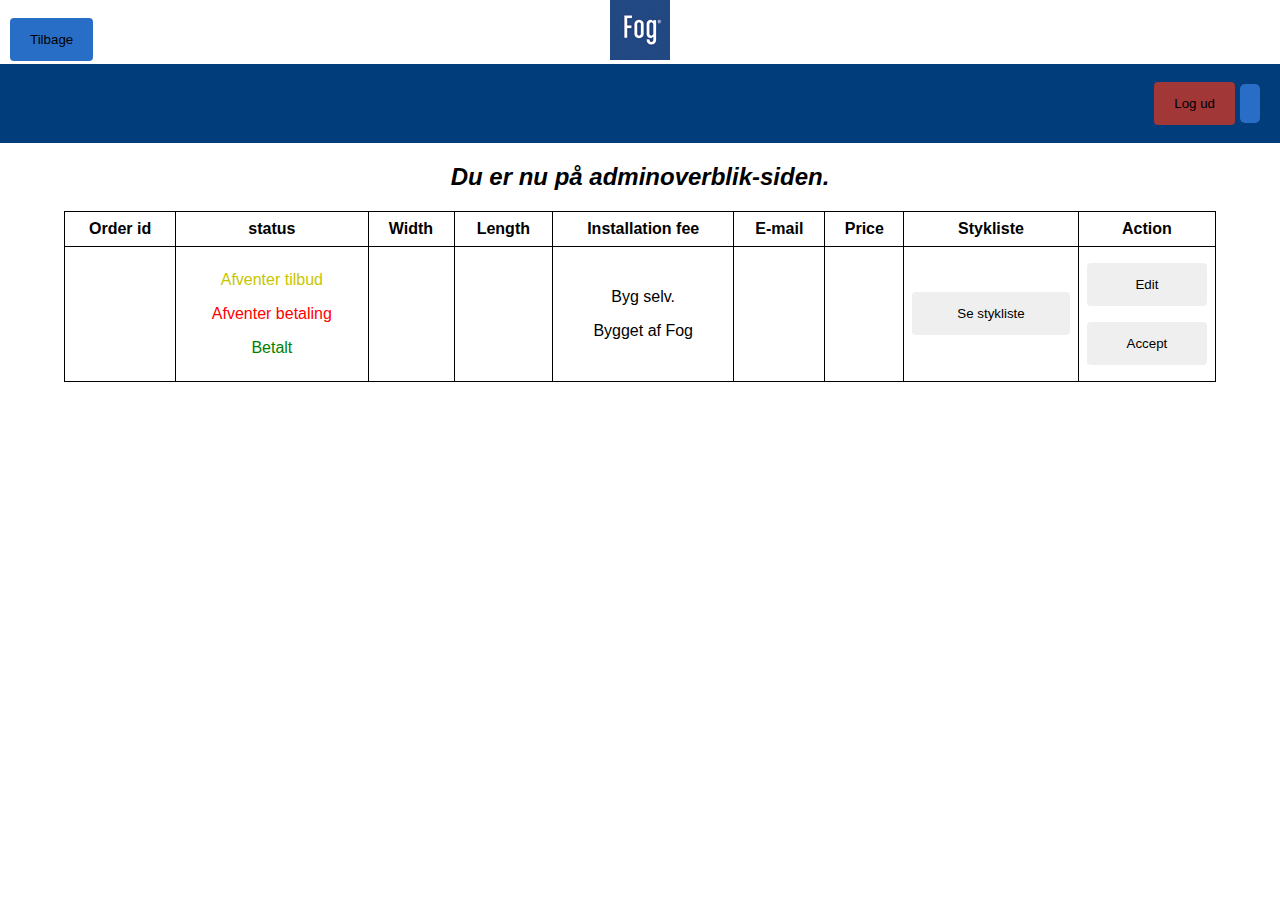
<file: CarportProjekt/src/main/resources/templates/adminoverview.html>
<!DOCTYPE html>
<html lang="en">
<head>
    <title>Admin Overblik</title>
    <meta charset="UTF-8">
    <meta name="viewport" content="width=device-width, initial-scale=1.0">
    <link href="../public/css/styles.css" th:href="@{/css/styles.css}" rel="stylesheet"/>
</head>

<body>

<div class="login-logo">
    <img src="../public/images/fog-banner-logo.png" th:src="@{/images/fog-banner-logo.png}"/>
</div>

<header>
    <div class="return">
        <form th:action="@{/backtoindex}" method="get">
            <button class="button-blue" type="submit">Tilbage</button>
        </form>
    </div>

    <div class="button-same-row">
        <div class="user_email_bar"
             th:if="${session.currentUser != null}" th:text="${session.userEmail}">
        </div>

        <div class="login_or_out">
            <div class="logout" th:if="${session.currentUser != null}">
                <form th:action="@{/logout}" method="get">
                    <button class="text-margin button-red" type="submit">Log ud</button>
                </form>
            </div>
        </div>
    </div>
</header>

<h2><b> <i> Du er nu på adminoverblik-siden.</i> </b></h2>
<p class="error" th:unless="${#strings.isEmpty(message)}" th:text="${message}"></p>
<table class="table-border">
    <thead>
    <tr>
        <th>Order id</th>
        <th>status</th>
        <th>Width</th>
        <th>Length</th>
        <th>Installation fee</th>
        <th>E-mail</th>
        <th>Price</th>
        <th>Stykliste</th>
        <th>Action</th>
    </tr>
    </thead>

    <div th:each="order : ${orderList}">
        <form th:action="@{/showPartsList}" method="post">

            <tr>
                <td><input type="hidden" name="orderIdChosen" th:value="${order.orderId}" th:text="${order.orderId}">
                </td>
                <td>
                    <div th:switch="${order.orderStatusId}">
                        <p class="yellow-text" th:case="'1'">Afventer tilbud</p>
                        <p class="red-text" th:case="'2'">Afventer betaling</p>
                        <p class="green-text" th:case="'3'">Betalt</p>
                    </div>
                </td>
                <td th:text="${order.carportWidth}"></td>
                <td th:text="${order.carportLength}"></td>
                <td th:switch="${order.installationFee}">
                    <p th:case="false">Byg selv.</p>
                    <p th:case="true">Bygget af Fog</p>
                </td>
                <td th:text="${order.User.email}"></td>
                <td th:text="${order.totalPrice}"></td>
                <td>
                    <button type="submit">Se stykliste</button>
                </td>
        </form>

        <td>
            <form th:action="@{/editOrder}" method="post">
                <input type="hidden" name="orderId" th:value="${order.orderId}">
                <button type="submit">Edit</button>
            </form>
            <div th:if="${order.orderStatusId == 1}">
                <form th:action="@{/updateStatusOnOrder}" method="post">
                    <input type="hidden" name="orderId" th:value="${order.orderId}">
                    <input type="hidden" name="status" th:value="${order.orderStatusId}">
                    <button type="submit">Accept</button>
                </form>
            </div>
        </td>
        </tr>
    </div>
</table>

</body>
</html>
</file>
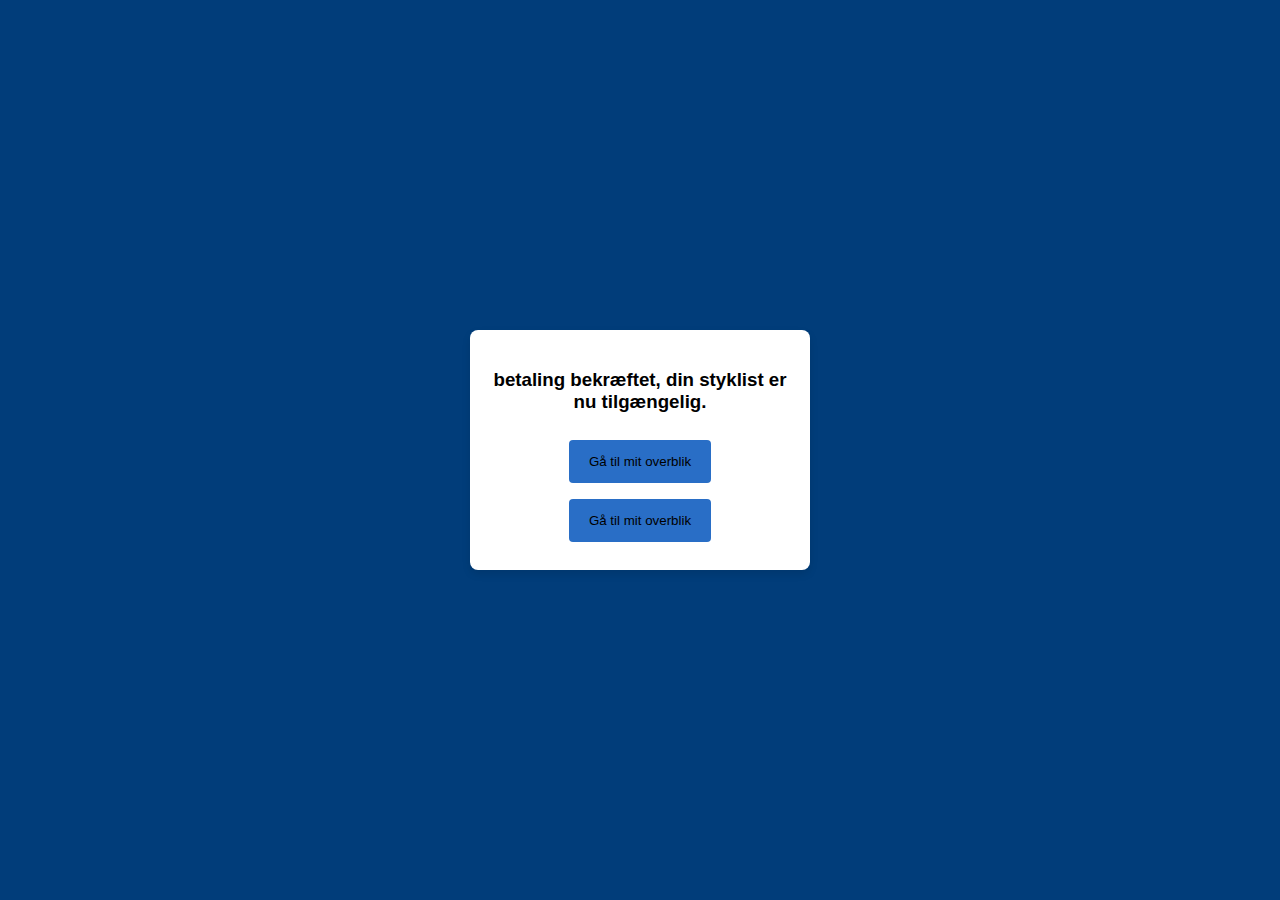
<file: CarportProjekt/src/main/resources/templates/confirmationpage.html>
<!DOCTYPE html>
<html lang="en">
<head>
    <title>Ordre betalt</title>
    <meta charset="UTF-8">
    <meta name="viewport" content="width=device-width, initial-scale=1.0">
    <link href="../public/css/styles.css" th:href="@{/css/styles.css}" rel="stylesheet"/>
</head>
<div class="login-form">
    <div class="login-box">
        <h3>betaling bekræftet, din styklist er nu tilgængelig.</h3>

        <div th:if="${session.userRole == 'customer'}">
            <form th:action="@{/orderoverviewcustomer}" method="get">
                <button class="button-blue" type="submit">Gå til mit overblik</button>
            </form>
        </div>
        <div th:if="${session.userRole == 'admin'}">
            <form th:action="@{/adminoverview}" method="get">
                <button class="button-blue" type="submit">Gå til mit overblik</button>
            </form>
        </div>
    </div>
</div>
<body>

</body>
</html>
</file>
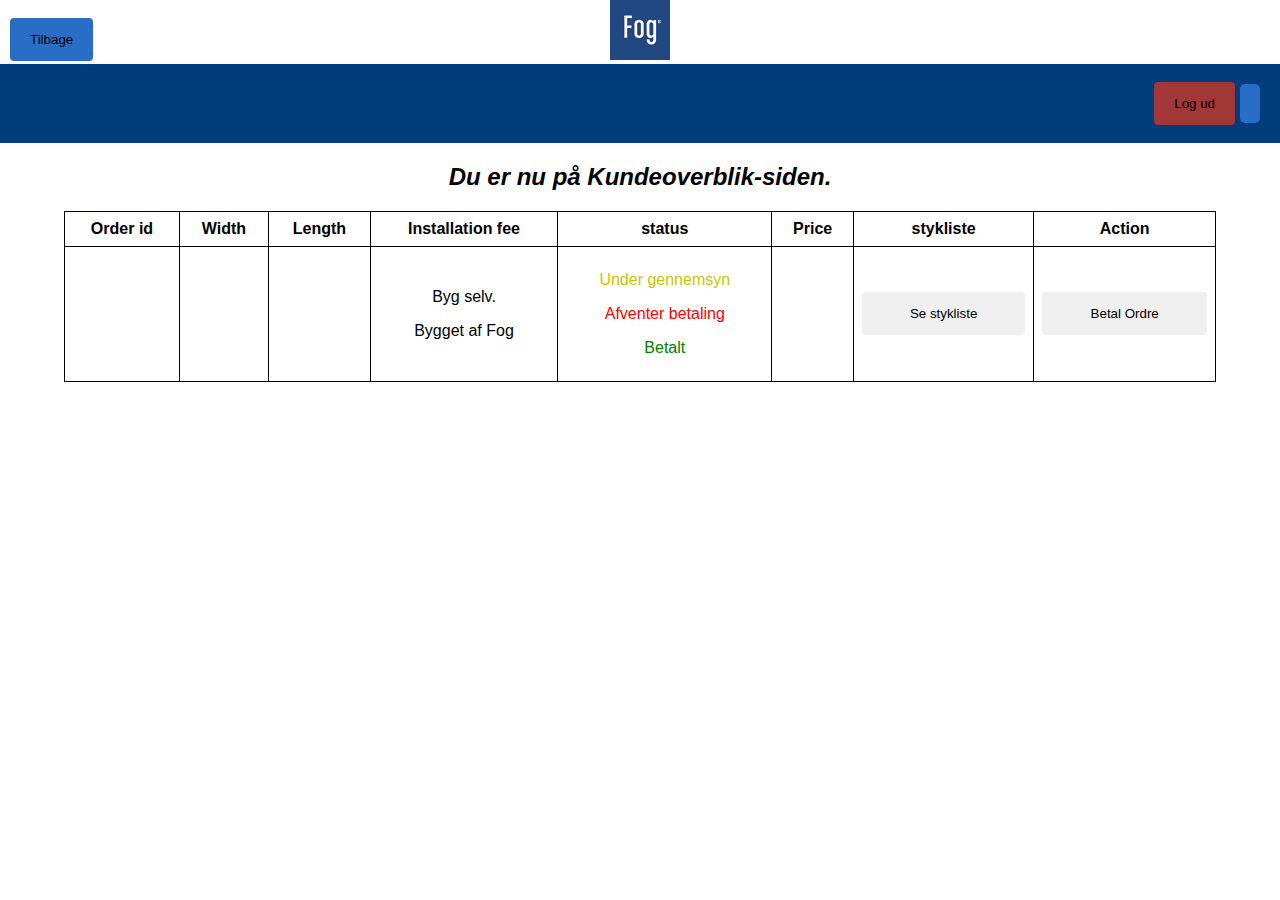
<file: CarportProjekt/src/main/resources/templates/customeroverview.html>
<!DOCTYPE html>
<html lang="en">
<head>

    <title>Kunde Overblik</title>
    <meta charset="UTF-8">
    <meta name="viewport" content="width=device-width, initial-scale=1.0">
    <link href="../public/css/styles.css" th:href="@{/css/styles.css}" rel="stylesheet"/>
</head>
<body>

<div class="login-logo">
    <img src="../public/images/fog-banner-logo.png" th:src="@{/images/fog-banner-logo.png}"/>
</div>
<header>
    <div class="return">
        <form th:action="@{/backtoindex}" method="get">
            <button class="button-blue" type="submit">Tilbage</button>
        </form>
    </div>

    <div class="button-same-row">
        <div class="user_email_bar"
             th:if="${session.currentUser != null}" th:text="${session.userEmail}">
        </div>

        <div class="login_or_out">
            <div class="logout" th:if="${session.currentUser != null}">
                <form th:action="@{/logout}" method="get">
                    <button class="text-margin button-red" type="submit">Log ud</button>
                </form>
            </div>
        </div>
    </div>
</header>

<h2><b> <i> Du er nu på Kundeoverblik-siden.</i> </b></h2>
<table class="table-border">
    <thead>
    <tr>
        <th>Order id</th>
        <th>Width</th>
        <th>Length</th>
        <th>Installation fee</th>
        <th>status</th>
        <th>Price</th>
        <th>stykliste</th>
        <th>Action</th>
    </tr>
    </thead>

    <div th:each="order : ${orderListCustomer}">
        <form th:action="@{showPartsList}" method="post">
            <tr>
                <td><input type="hidden" name="orderIdChosen" th:value="${order.orderId}" th:text="${order.orderId}">
                </td>
                <td th:text="${order.carportWidth}"></td>
                <td th:text="${order.carportLength}"></td>
                <td th:switch="${order.installationFee}">
                    <p th:case="false">Byg selv.</p>
                    <p th:case="true">Bygget af Fog</p>
                </td>
                <td>
                    <div th:switch="${order.orderStatusId}">
                        <p class="yellow-text" th:case="'1'">Under gennemsyn</p>
                        <p class="red-text" th:case="'2'">Afventer betaling</p>
                        <p class="green-text" th:case="'3'">Betalt</p>
                    </div>
                </td>
                <td th:text="${order.totalPrice}"></td>

                <td>
                    <div th:if="${order.orderStatusId == 3}">
                        <button type="submit">Se stykliste</button>
                    </div>
                </td>
        </form>
        <td>
            <div th:if="${order.orderStatusId == 2}">
                <form th:action="@{/updateStatusOnOrder}" method="post">
                    <input type="hidden" name="orderId" th:value="${order.orderId}">
                    <input type="hidden" name="status" th:value="${order.orderStatusId}">
                    <button type="submit">Betal Ordre</button>
                </form>
            </div>
        </td>
        </tr>
        </form>
    </div>
</table>
</body>
</html>
</file>
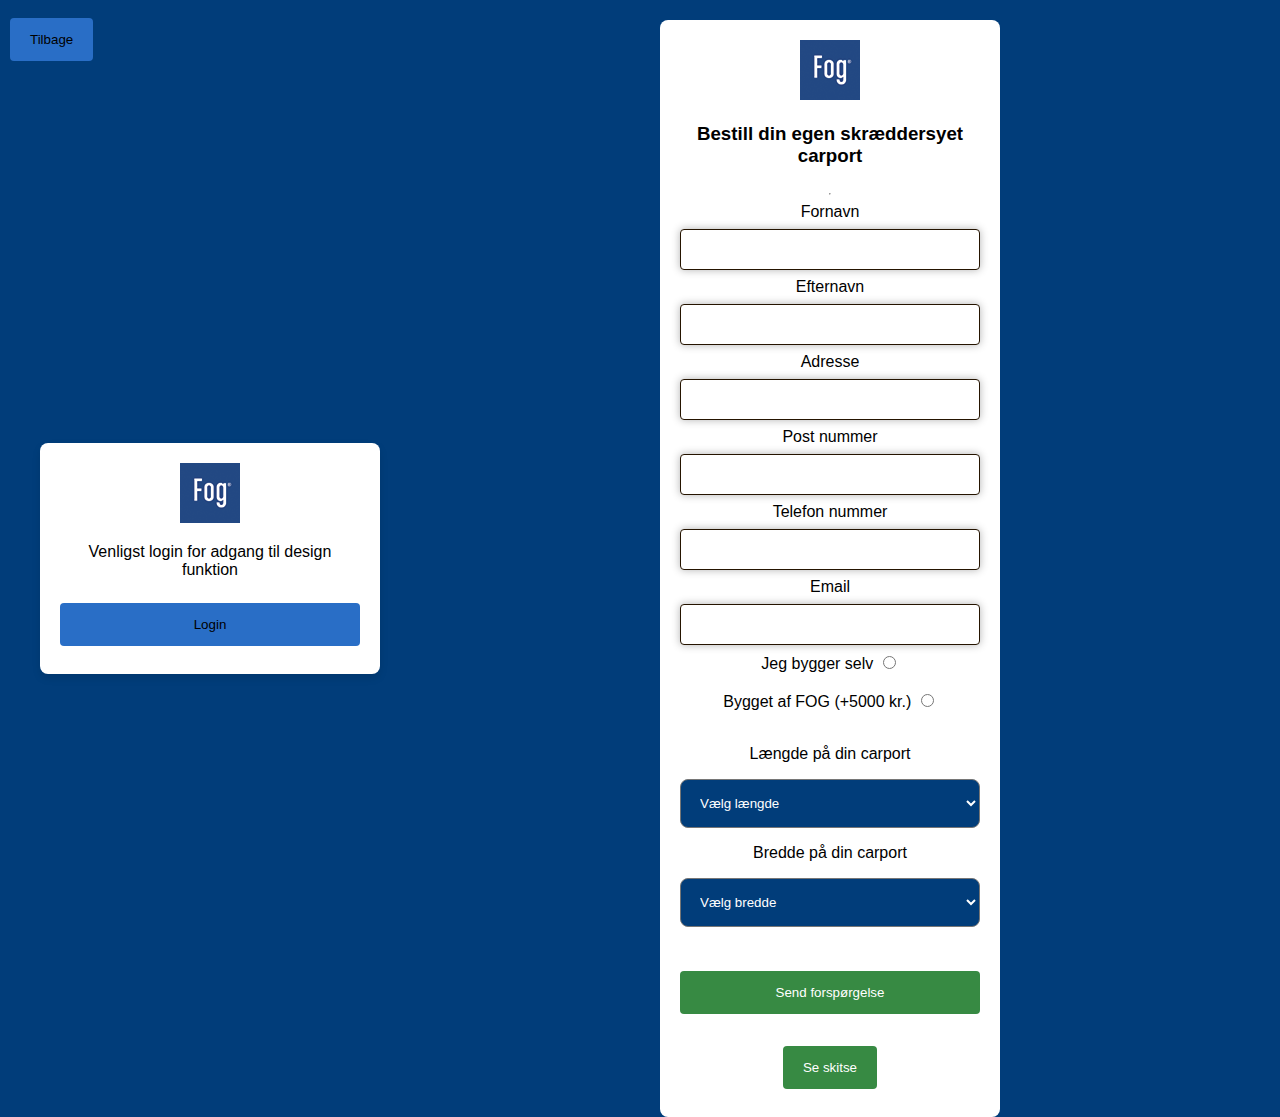
<file: CarportProjekt/src/main/resources/templates/designcarport.html>
<!DOCTYPE html>
<html lang="en">
<head>
    <title>Design din carport</title>
    <meta charset="UTF-8">
    <meta name="viewport" content="width=device-width, initial-scale=1.0">
    <link href="../public/css/styles.css" th:href="@{/css/styles.css}" rel="stylesheet"/>
    <script>
        function updateHiddenFields() {
            const length = document.getElementById('lengthdropdown').value;
            const width = document.getElementById('widthdropdown').value;

            document.getElementById('hiddenLength').value = length;
            document.getElementById('hiddenWidth').value = width;
        }
    </script>
</head>
<body class="design-carport-body">

<div class="design-carport-form">
    <header>
        <div class="return">
            <form th:action="@{/backtoindex}" method="get">
                <button class="button-blue" type="submit">Tilbage</button>
            </form>
        </div>
    </header>

    <div class="design-carport-box" th:if="${session.currentUser == null}">
        <div class="login_check" th:if="${session.currentUser == null}">
            <div class="login-logo">
                <img src="../public/images/fog-banner-logo.png" th:src="@{/images/fog-banner-logo.png}"/>
            </div>
            <p>Venligst login for adgang til design funktion</p>
            <form th:action="@{/loginpage}" method="get">
                <button type="submit" class="button-blue">Login</button>
            </form>
        </div>
    </div>

    <div class="requestform" th:if="${session.currentUser != null}">
        <div class="login-logo">
            <img src="../public/images/fog-banner-logo.png" th:src="@{/images/fog-banner-logo.png}"/>
        </div>
        <h3>Bestill din egen skræddersyet carport</h3>
        <hr>
        <form th:action="@{/sendRequest}" method="post" onsubmit="updateHiddenFields()">
            <label for="firstname">Fornavn</label>
            <input type="text" id="firstname" name="firstname" th:value="${session.currentUser.firstName}"/>

            <label for="lastname">Efternavn</label>
            <input type="text" id="lastname" name="lastname" th:value="${session.currentUser.lastName}"/>

            <label for="address">Adresse</label>
            <input type="text" id="address" name="address" th:value="${session.currentUser.address}"/>

            <label for="postcode">Post nummer</label>
            <input type="text" id="postcode" name="postcode" th:value="${session.currentUser.zipCode}"/>

            <label for="phone">Telefon nummer</label>
            <input type="text" id="phone" name="phone" th:value="${session.currentUser.phoneNumber}"/>

            <label for="email">Email</label>
            <input type="text" id="email" name="email" th:value="${session.userEmail}"/>
            <br>

            <label for="bygSelv">Jeg bygger selv</label>
            <input type="radio" id="bygSelv" name="installationFee" value="false"/>

            <br><br>
            <label for="installationFee">Bygget af FOG (+5000 kr.)</label>
            <input type="radio" id="installationFee" name="installationFee" value="true"/>
            <br><br>

            <div class="dropdown">
                <p>Længde på din carport</p>
                <label for="lengthdropdown"></label>
                <select id="lengthdropdown" name="selectedcarportlength" onchange="updateHiddenFields()">
                    <option disabled selected>Vælg længde</option>
                    <th:block th:each="carportLength : ${session.carportLengthList}">
                        <option th:value="${carportLength}" th:text="${carportLength}"></option>
                    </th:block>
                </select>
            </div>

            <div class="dropdown">
                <p>Bredde på din carport</p>
                <label for="widthdropdown"></label>
                <select id="widthdropdown" name="selectedcarportwidth" onchange="updateHiddenFields()">
                    <option disabled selected>Vælg bredde</option>
                    <th:block th:each="carportLength : ${session.carportLengthList}">
                        <option th:value="${carportLength}" th:text="${carportLength}"></option>
                    </th:block>
                </select>
            </div>
            <br><br>

            <button class="button-green" type="submit">Send forspørgelse</button>
            <p class="error" th:unless="${#strings.isEmpty(message)}" th:text="${message}"></p>
        </form>

        <form th:action="@{/generateSvg}" method="get" onsubmit="updateHiddenFields()">
            <input type="hidden" id="hiddenLength" name="selectedcarportlength">
            <input type="hidden" id="hiddenWidth" name="selectedcarportwidth">
            <button class="button-green" type="submit">Se skitse</button>
            <div class="carport-svg-topview">
                <div th:utext="${svg}"></div>
            </div>
        </form>
    </div>
</div>
</body>
</html>
</file>
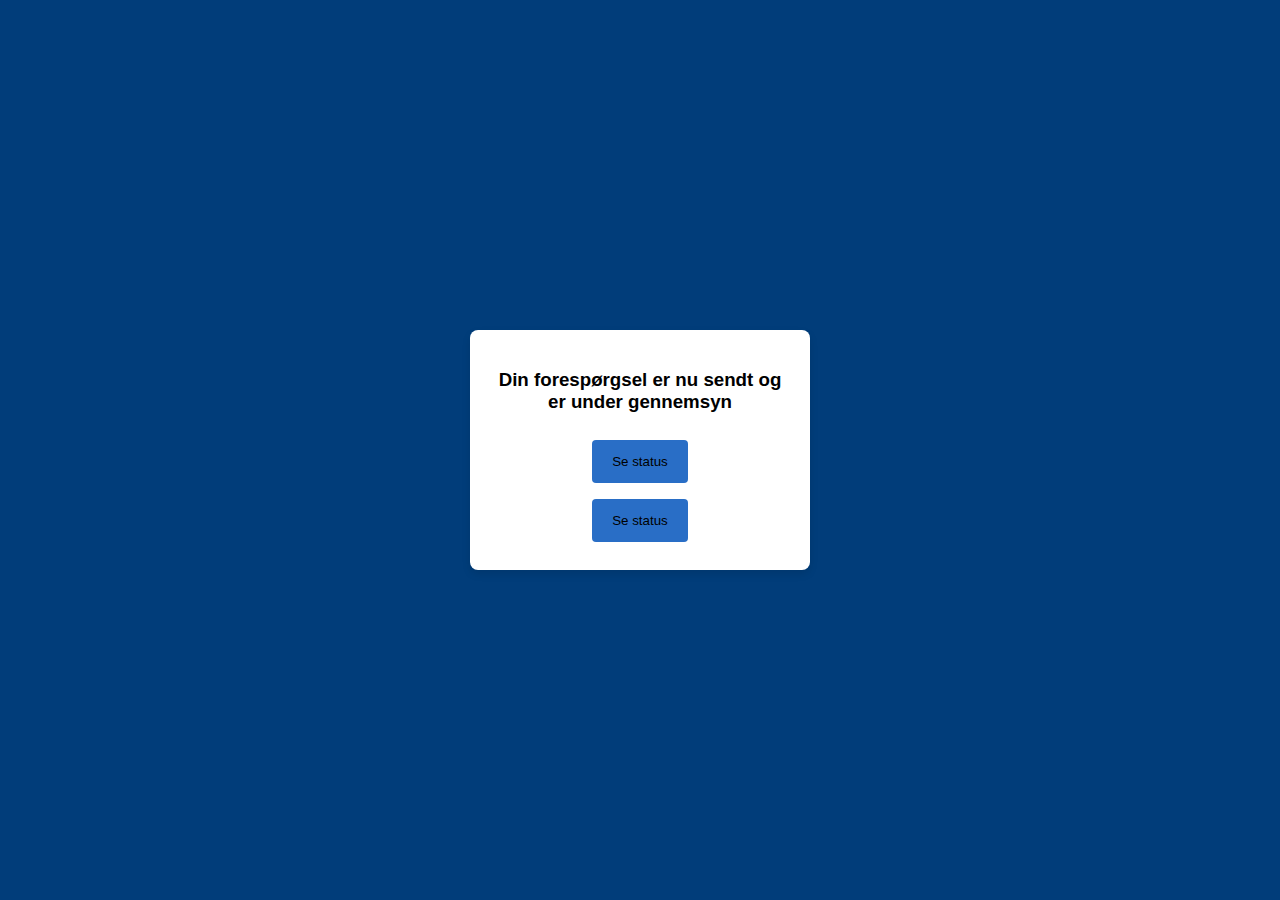
<file: CarportProjekt/src/main/resources/templates/requestsentpage.html>
<!DOCTYPE html>
<html lang="en">
<head>
    <title>Request sent</title>
    <meta charset="UTF-8">
    <meta name="viewport" content="width=device-width, initial-scale=1.0">
    <link href="../public/css/styles.css" th:href="@{/css/styles.css}" rel="stylesheet"/>
</head>
<div class="login-form">
    <div class="login-box">
            <h3>Din forespørgsel er nu sendt og er under gennemsyn</h3>
        <div th:if="${session.userRole == 'customer'}">
            <form th:action="@{/orderoverviewcustomer}" method="get" >
                <button class="button-blue" type="submit">Se status</button>
            </form>
        </div>
        <div th:if="${session.userRole == 'admin'}">
            <form th:action="@{/adminoverview}" method="get">
                <button class="button-blue" type="submit">Se status</button>
            </form>
        </div>
    </div>
</div>
<body>

</body>
</html>
</file>
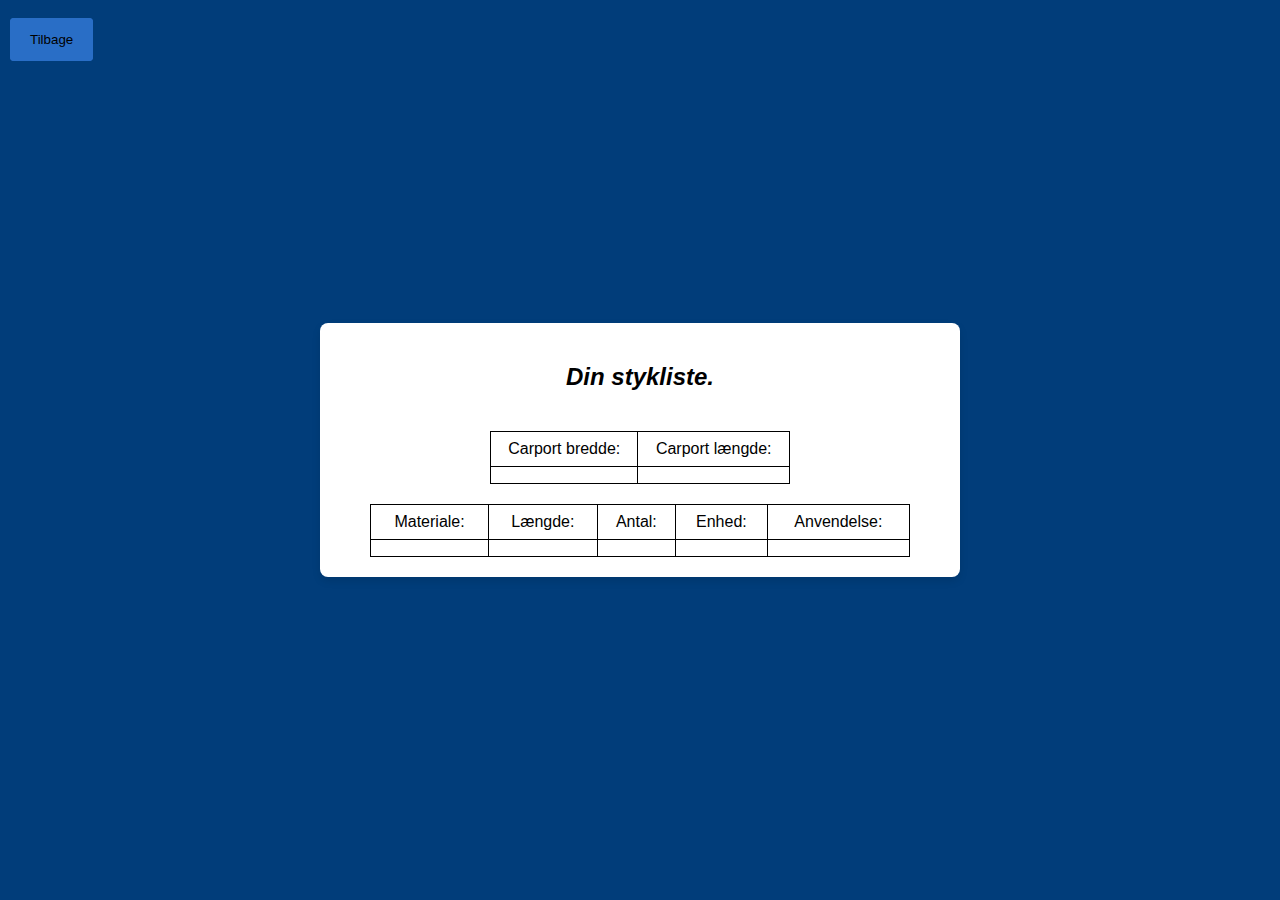
<file: CarportProjekt/src/main/resources/templates/showpartslist.html>
<!DOCTYPE html>
<html lang="en">
<head>
    <title>stykliste</title>
    <meta charset="UTF-8">
    <meta name="viewport" content="width=device-width, initial-scale=1.0">
    <link href="../public/css/styles.css" th:href="@{/css/styles.css}" rel="stylesheet"/>
</head>
<body>
<div class="partslist-form">

    <div class="return" th:if="${session.userRole == 'admin'}">
        <form th:action="@{/adminoverview}" method="get">
            <button class="button-blue" type="submit">Tilbage</button>
        </form>
    </div>

    <div class="return" th:if="${session.userRole == 'customer'}">
        <form th:action="@{/orderoverviewcustomer}" method="get">
            <button class="button-blue" type="submit">Tilbage</button>
        </form>
    </div>

    <div class="partslist-box">
        <h2><b> <i> Din stykliste.</i> </b></h2>
        <table class="table-border-stykliste">
            <thead>
            <tr>
                <td>Carport bredde:</td>
                <td>Carport længde:</td>
            </tr>
            </thead>
            <tbody>
            <tr>
                <td th:text="${width}"></td>
                <td th:text="${length}"></td>
            </tr>
            </tbody>
        </table>

        <table class="table-border">
            <thead>
            <tr>
                <td>Materiale:</td>
                <td>Længde:</td>
                <td>Antal:</td>
                <td>Enhed:</td>
                <td>Anvendelse:</td>
            </tr>
            </thead>
            <tbody>
            <tr th:each="orderItem : ${orderItemList}">
                <td th:text="${orderItem.materialVariant.material.name}"></td>
                <td th:text="${orderItem.materialVariant.length}"></td>
                <td th:text="${orderItem.quantity}"></td>
                <td th:text="${orderItem.materialVariant.material.unit}"></td>
                <td th:text="${orderItem.description}"></td>
            </tr>
            </tbody>
        </table>
    </div>
</div>
</body>
</html>
</file>
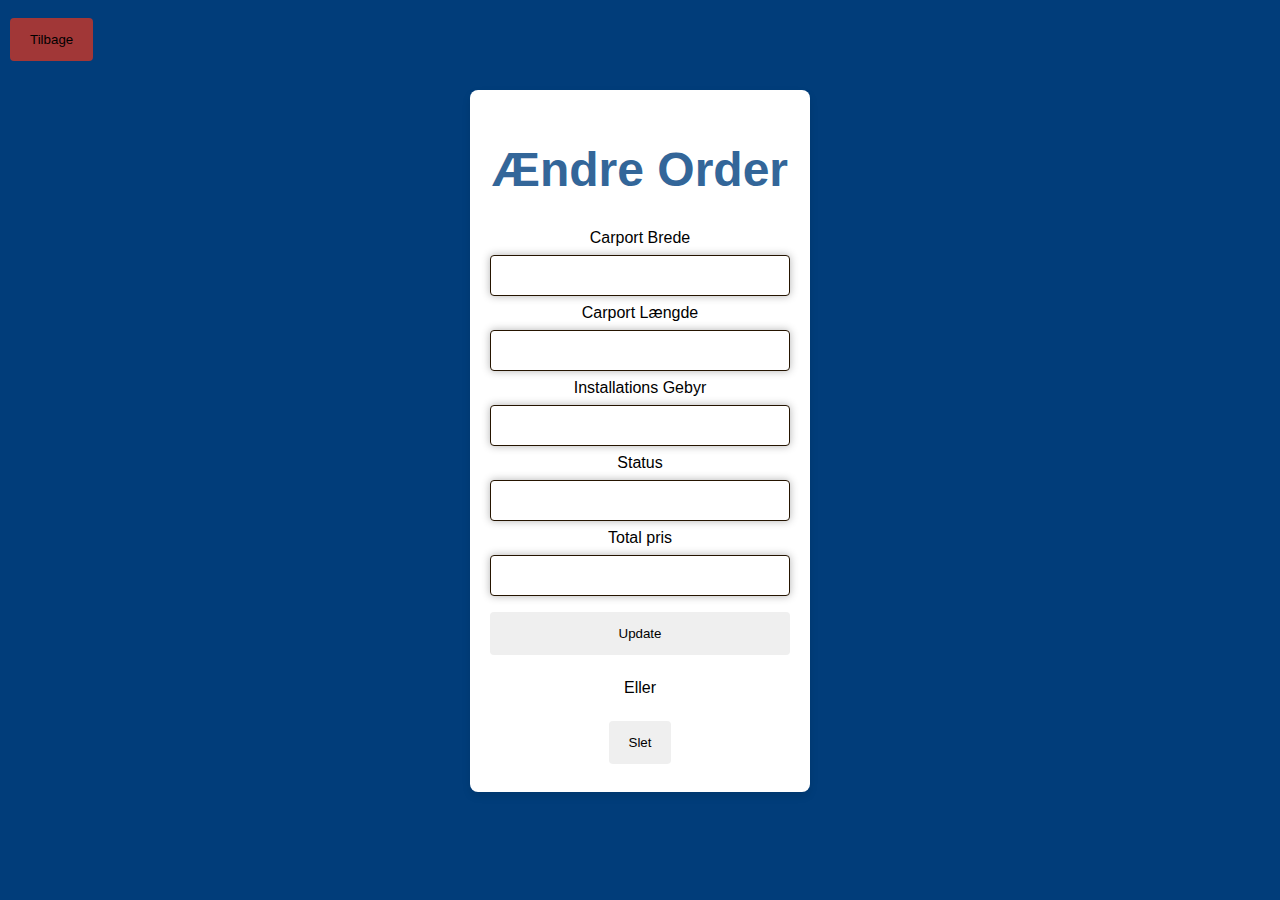
<file: CarportProjekt/src/main/resources/templates/updateorder.html>
<!DOCTYPE html>
<html lang="en">
<head>
    <meta charset="UTF-8">
    <title>Opdater Ordrer</title>
    <meta name="viewport" content="width=device-width, initial-scale=1.0">
    <link href="../public/css/styles.css" th:href="@{/css/styles.css}" rel="stylesheet"/>
</head>
<body class="updateorderpage">

<div class="return">
    <form th:action="@{/adminoverview}" method="get">
        <button type="submit" class="button-red">Tilbage</button>
    </form>
</div>

<div class="updateorderform">
    <h1>Ændre Order</h1>
    <form class="updateorder" method="post">
        <label>Carport Brede</label>
        <input type="text" name="carportWidth" th:value="${order.carportWidth}"/>
        <label>Carport Længde</label>
        <input type="text" name="carportLength" th:value="${order.carportLength}"/>
        <label>Installations Gebyr</label>
        <input type="text" name="installationFee" th:value="${order.installationFee}"/>
        <label>Status</label>
        <input type="text" name="status" th:value="${order.orderStatusId}"/>
        <label>Total pris</label>
        <input type="text" name="totalPrice" th:value="${order.totalPrice}"/>
        <br>
        <button type="submit" name="orderId" th:value="${order.orderId}" formaction="/updateOrder">Update</button>
    </form>

    <p> Eller </p>

    <form method="post">
        <button type="submit" name="orderid" th:value="${order.orderId}" formaction="deleteorder">Slet</button>
    </form>
</div>
</body>

</html>
</file>
